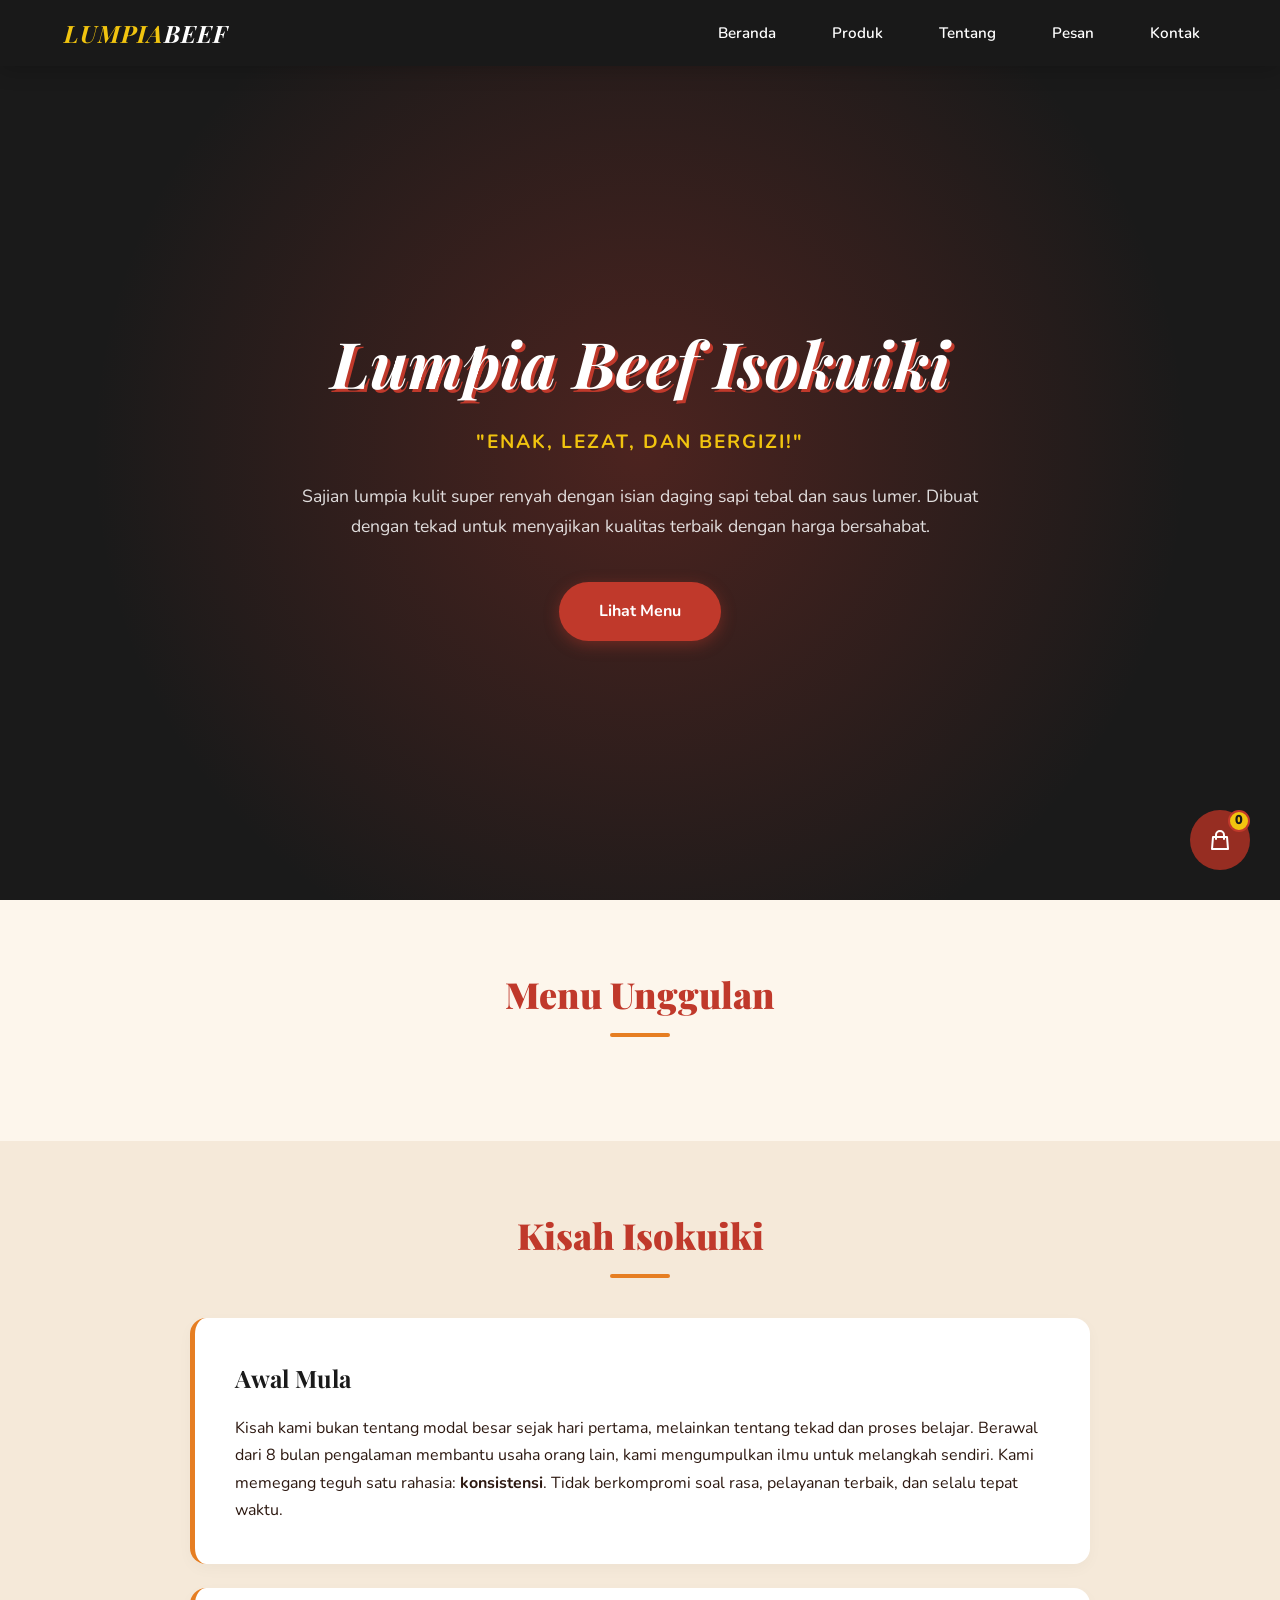
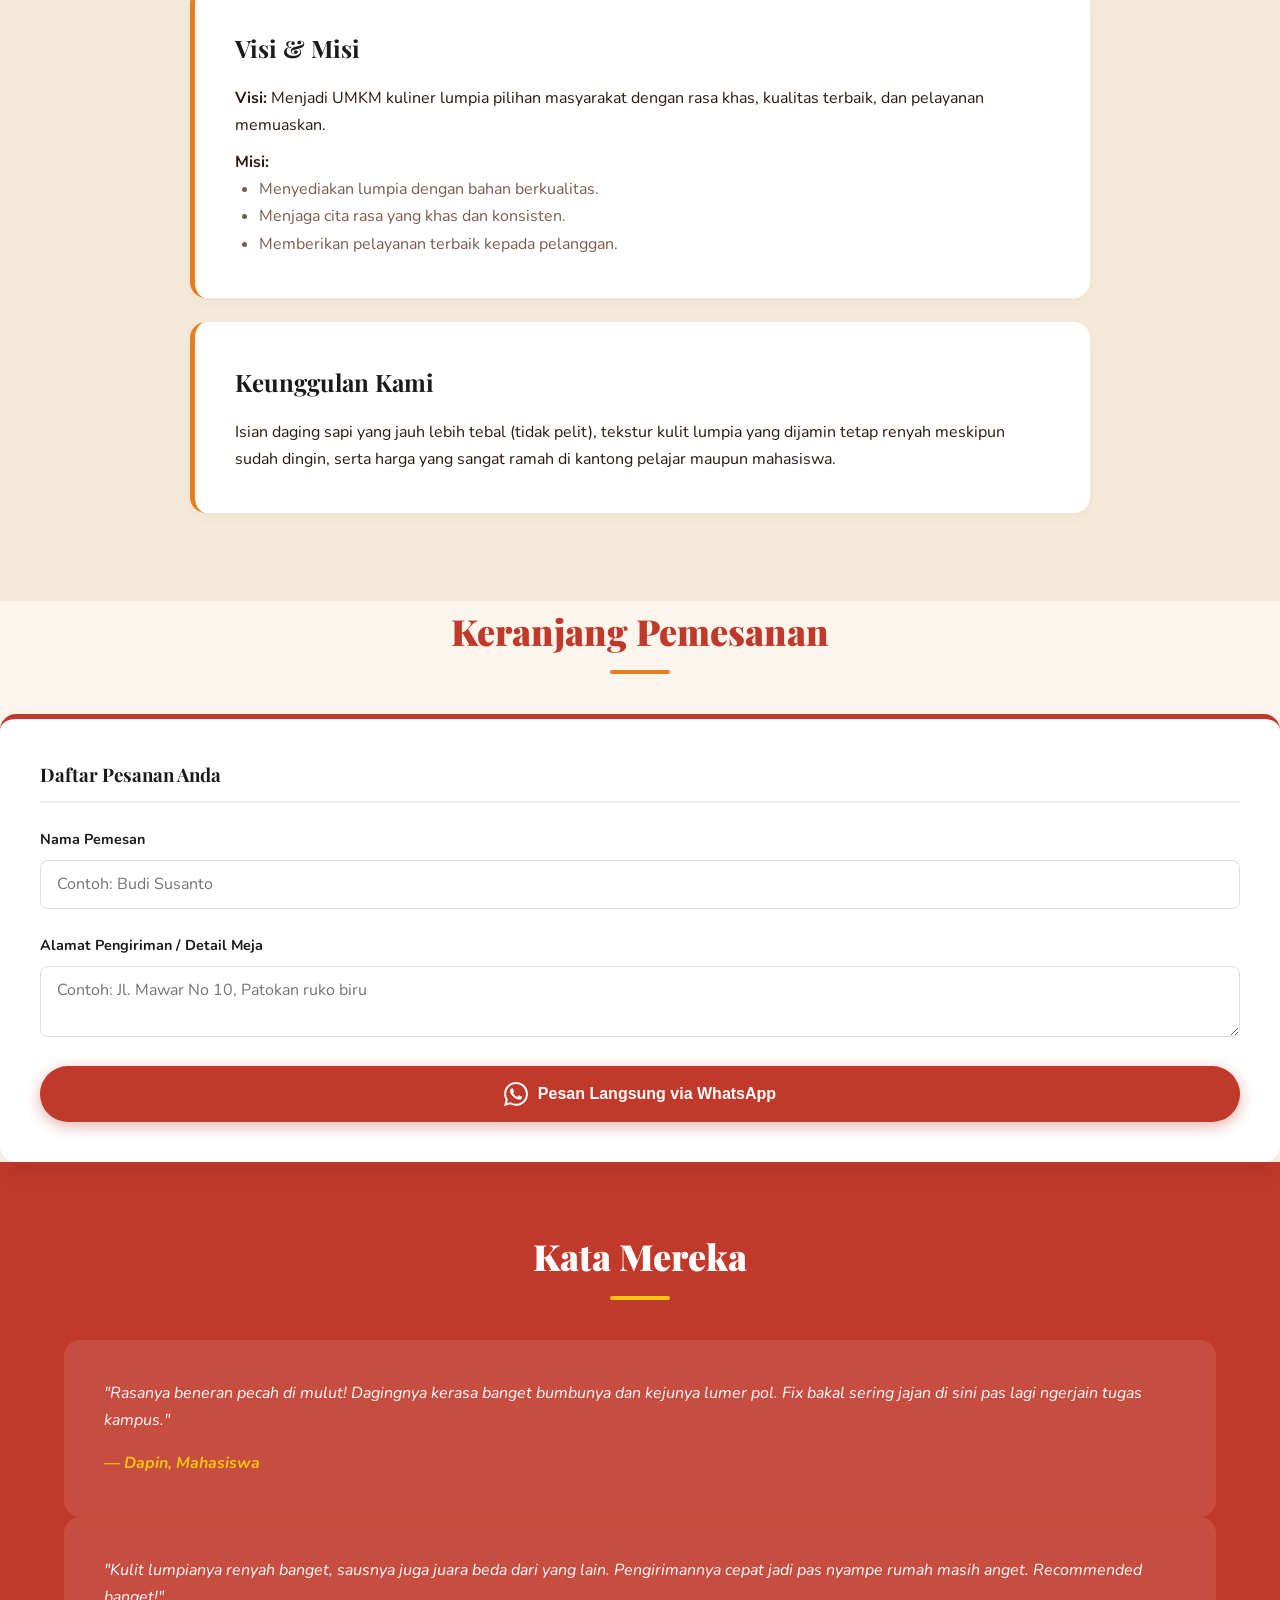
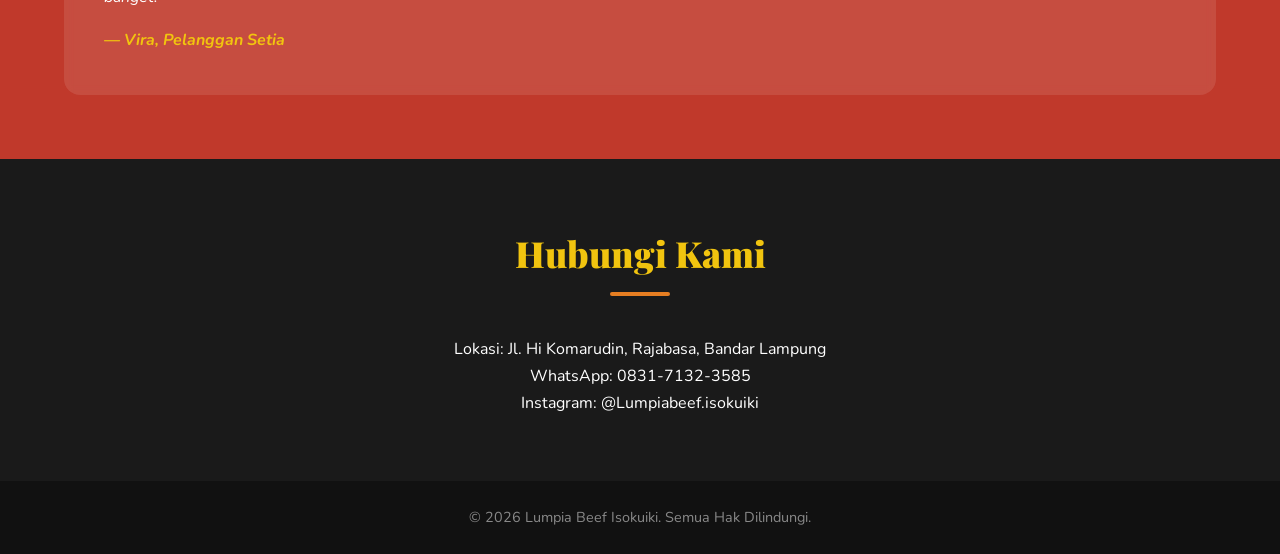
<file: lumpia_beef_isokuiki.html>
<!DOCTYPE html>
<html lang="id">
<head>
  <meta charset="UTF-8" />
  <meta name="viewport" content="width=device-width, initial-scale=1.0" />
  <title>Lumpia Beef Isokuiki | Enak, Lezat, Bergizi</title>

  <link href="https://fonts.googleapis.com/css2?family=Playfair+Display:ital,wght@0,700;0,900;1,700&family=Nunito:wght@400;600;700&display=swap" rel="stylesheet" />
  
  <!-- Memanggil file CSS -->
  <link rel="stylesheet" href="style.css" />
</head>
<body>
  
  <header id="header">
    <div class="logo">
      <h1>LUMPIA<span>BEEF</span></h1>
    </div>

    <nav id="navbar">
      <ul>
        <li><a href="#beranda">Beranda</a></li>
        <li><a href="#produk">Produk</a></li>
        <li><a href="#tentang">Tentang</a></li>
        <li><a href="#pemesanan">Pesan</a></li>
        <li><a href="#kontak">Kontak</a></li>
      </ul>
    </nav>
  </header>

  <section id="beranda">
    <h2>Lumpia Beef Isokuiki</h2>
    <h3>"ENAK, LEZAT, DAN BERGIZI!"</h3>
    <p>
      Sajian lumpia kulit super renyah dengan isian daging sapi tebal dan saus
      lumer. Dibuat dengan tekad untuk menyajikan kualitas terbaik dengan
      harga bersahabat.
    </p>
    <div>
      <a href="#produk" class="btn-primary">Lihat Menu</a>
    </div>
  </section>

  <section id="produk">
    <h2 class="section-title">Menu Unggulan</h2>
    <!-- Produk akan dirender oleh JavaScript agar terhubung dengan keranjang -->
    <div class="produk-grid" id="produk-container">
       <!-- JS Rendering -->
    </div>
  </section>

  <section id="tentang">
    <div class="tentang-container">
      <h2 class="section-title">Kisah Isokuiki</h2>
      <div class="card-info">
        <h3>Awal Mula</h3>
        <p>
          Kisah kami bukan tentang modal besar sejak hari pertama, melainkan
          tentang tekad dan proses belajar. Berawal dari 8 bulan pengalaman
          membantu usaha orang lain, kami mengumpulkan ilmu untuk melangkah
          sendiri. Kami memegang teguh satu rahasia:
          <strong>konsistensi</strong>. Tidak berkompromi soal rasa, pelayanan
          terbaik, dan selalu tepat waktu.
        </p>
      </div>

      <div class="card-info">
        <h3>Visi & Misi</h3>
        <p>
          <strong>Visi:</strong> Menjadi UMKM kuliner lumpia pilihan
          masyarakat dengan rasa khas, kualitas terbaik, dan pelayanan
          memuaskan.
        </p>
        <p style="margin-top: 10px"><strong>Misi:</strong></p>
        <ul>
          <li>Menyediakan lumpia dengan bahan berkualitas.</li>
          <li>Menjaga cita rasa yang khas dan konsisten.</li>
          <li>Memberikan pelayanan terbaik kepada pelanggan.</li>
        </ul>
      </div>

      <div class="card-info">
        <h3>Keunggulan Kami</h3>
        <p>
          Isian daging sapi yang jauh lebih tebal (tidak pelit), tekstur kulit
          lumpia yang dijamin tetap renyah meskipun sudah dingin, serta harga
          yang sangat ramah di kantong pelajar maupun mahasiswa.
        </p>
      </div>
    </div>
  </section>

  <!-- Form Pemesanan (Keranjang Belanja Interaktif) -->
  <section id="pemesanan">
    <h2 class="section-title">Keranjang Pemesanan</h2>
    <div class="form-container">
      
      <h3 style="font-family: var(--font-heading); color: var(--color-dark); border-bottom: 2px solid #eee; padding-bottom: 10px; margin-bottom: 15px;">Daftar Pesanan Anda</h3>
      
      <!-- Tempat Item Keranjang -->
      <div id="cart-items-container">
        <!-- Akan diisi oleh JS -->
      </div>

      <!-- Ringkasan Biaya -->
      <div class="cart-summary" id="cart-summary" style="display: none;">
        <div class="summary-row">
          <span>Subtotal</span>
          <span id="summary-subtotal">Rp 0</span>
        </div>
        <div class="summary-row">
          <span>Ongkos Kirim (Estimasi)</span>
          <span>Menyesuaikan WA</span>
        </div>
        <div class="summary-row total">
          <span>Total Estimasi</span>
          <span id="summary-total">Rp 0</span>
        </div>

        <p style="text-align: center; color: var(--color-primary); font-size: 0.85rem; font-weight: bold; margin-top: 15px;">
          *Wajib memesan minimal 2 produk untuk diproses!
        </p>
      </div>

      <!-- Data Diri Form -->
      <div class="form-group">
        <label for="nama_pemesan">Nama Pemesan</label>
        <input type="text" id="nama_pemesan" class="form-control" placeholder="Contoh: Budi Susanto" />
      </div>

      <div class="form-group">
        <label for="alamat_pemesan">Alamat Pengiriman / Detail Meja</label>
        <textarea id="alamat_pemesan" class="form-control" placeholder="Contoh: Jl. Mawar No 10, Patokan ruko biru"></textarea>
      </div>

      <button onclick="prosesCheckout()" class="btn-primary pesan-wa-btn">
        <svg style="width: 24px; height: 24px;" viewBox="0 0 24 24" fill="currentColor">
          <path d="M17.472 14.382c-.297-.149-1.758-.867-2.03-.967-.273-.099-.471-.148-.67.15-.197.297-.767.966-.94 1.164-.173.199-.347.223-.644.075-.297-.15-1.255-.463-2.39-1.475-.883-.788-1.48-1.761-1.653-2.059-.173-.297-.018-.458.13-.606.134-.133.298-.347.446-.52.149-.174.198-.298.298-.497.099-.198.05-.371-.025-.52-.075-.149-.669-1.612-.916-2.207-.242-.579-.487-.5-.669-.51a12.8 12.8 0 0 0-.57-.01c-.198 0-.52.074-.792.372-.272.297-1.04 1.016-1.04 2.479 0 1.462 1.065 2.875 1.213 3.074.149.198 2.096 3.2 5.077 4.487.709.306 1.262.489 1.694.625.712.227 1.36.195 1.871.118.571-.085 1.758-.719 2.006-1.413.248-.694.248-1.289.173-1.413-.074-.124-.272-.198-.57-.347m-5.421 7.403h-.004a9.87 9.87 0 0 1-5.031-1.378l-.361-.214-3.741.982.998-3.648-.235-.374a9.86 9.86 0 0 1-1.51-5.26c.001-5.45 4.436-9.884 9.888-9.884 2.64 0 5.122 1.03 6.988 2.898a9.825 9.825 0 0 1 2.893 6.994c-.003 5.45-4.437 9.884-9.885 9.884m8.413-18.297A11.815 11.815 0 0 0 12.05 0C5.495 0 .16 5.335.157 11.892c0 2.096.547 4.142 1.588 5.945L.057 24l6.305-1.654a11.882 11.882 0 0 0 5.683 1.448h.005c6.554 0 11.89-5.335 11.893-11.893a11.821 11.821 0 0 0-3.48-8.413Z"/>
        </svg>
        Pesan Langsung via WhatsApp
      </button>
    </div>
  </section>

  <section id="ulasan">
    <h2 class="section-title">Kata Mereka</h2>
    <div class="ulasan-grid">
      <blockquote>
        <p>
          "Rasanya beneran pecah di mulut! Dagingnya kerasa banget bumbunya
          dan kejunya lumer pol. Fix bakal sering jajan di sini pas lagi
          ngerjain tugas kampus."
        </p>
        <cite>— Dapin, Mahasiswa</cite>
      </blockquote>
      <blockquote>
        <p>
          "Kulit lumpianya renyah banget, sausnya juga juara beda dari yang
          lain. Pengirimannya cepat jadi pas nyampe rumah masih anget.
          Recommended banget!"
        </p>
        <cite>— Vira, Pelanggan Setia</cite>
      </blockquote>
    </div>
  </section>

  <section id="kontak">
    <h2 class="section-title">Hubungi Kami</h2>
    <div class="contact-info">
      <p>Lokasi: Jl. Hi Komarudin, Rajabasa, Bandar Lampung</p>
      <p>WhatsApp: <a href="https://wa.me/6283171323585" target="_blank">0831-7132-3585</a></p>
      <p>Instagram: <a href="https://www.instagram.com/lumpiabeef.isokuiki/" target="_blank">@Lumpiabeef.isokuiki</a></p>
    </div>
  </section>

  <footer>
    <p>&copy; 2026 Lumpia Beef Isokuiki. Semua Hak Dilindungi.</p>
  </footer>

  <!-- Floating Cart Icon -->
  <a href="#pemesanan" class="floating-cart">
    <svg style="width: 24px; height: 24px;" fill="none" stroke="currentColor" viewBox="0 0 24 24"><path stroke-linecap="round" stroke-linejoin="round" stroke-width="2" d="M16 11V7a4 4 0 00-8 0v4M5 9h14l1 12H4L5 9z"/></svg>
    <div class="cart-badge" id="cart-badge">0</div>
  </a>

  <!-- Toast Notification -->
  <div id="toast">Item ditambahkan ke keranjang!</div>

  <!-- Memanggil file JavaScript -->
  <script src="script.js"></script>
</body>
</html>
</file>
<file: style.css>
:root {
  --color-primary: #c0392b;
  --color-primary-dark: #962d22;
  --color-secondary: #e67e22;
  --color-accent: #f1c40f;

  --color-dark: #1a1a1a;
  --color-light: #fdf6ec;
  --color-light-alt: #f5e9d9;
  --color-text: #2c1810;
  --color-text-muted: #7a5c4e;
  --color-white: #ffffff;

  --font-heading: "Playfair Display", Georgia, serif;
  --font-body: "Nunito", "Segoe UI", sans-serif;

  --space-xs: 0.5rem;
  --space-sm: 1rem;
  --space-md: 1.5rem;
  --space-lg: 2.5rem;
  --space-xl: 4rem;

  --radius-sm: 8px;
  --radius-md: 16px;
  --radius-lg: 24px;
  --transition: 0.3s ease;
}

* {
  scroll-behavior: smooth;
  margin: 0;
  padding: 0;
  box-sizing: border-box;
}

html {
  scroll-behavior: smooth;
}

body {
  font-family: var(--font-body);
  color: var(--color-text);
  background-color: var(--color-light);
  line-height: 1.7;
}

section {
  scroll-margin-top: 80px;
}

img {
  max-width: 100%;
  display: block;
  border-radius: var(--radius-sm);
}

a {
  text-decoration: none;
  color: inherit;
}

ul {
  list-style: none;
}

.section-title {
  font-family: var(--font-heading);
  font-size: 2.25rem;
  font-weight: 900;
  color: var(--color-primary);
  text-align: center;
  margin-bottom: var(--space-lg);
  position: relative;
}

.section-title::after {
  content: "";
  display: block;
  width: 60px;
  height: 4px;
  background-color: var(--color-secondary);
  border-radius: 2px;
  margin: var(--space-xs) auto 0;
}

header {
  position: fixed;
  top: 0;
  left: 0;
  right: 0;
  z-index: 1000;
  display: flex;
  align-items: center;
  justify-content: space-between;
  padding: 0.8rem 5%;
  background-color: rgba(26, 26, 26, 0.98);
  backdrop-filter: blur(10px);
  box-shadow: 0 4px 20px rgba(0, 0, 0, 0.2);
}

.logo {
  display: flex;
  gap: 15px;
}

.logo h1 {
  font-family: var(--font-heading);
  font-size: 1.5rem;
  font-style: italic;
  color: var(--color-accent);
  letter-spacing: 1px;
}

.logo h1 span {
  color: var(--color-white);
}

.header-logo {
  height: 55px;
  width: auto;
  transition: transform 0.3s ease;
  filter: drop-shadow(0 2px 4px rgba(0, 0, 0, 0.4));
}

.header-logo:hover {
  transform: scale(1.08) rotate(-5deg);
}

nav ul {
  display: flex;
  gap: var(--space-md);
}

nav a {
  color: var(--color-white);
  font-weight: 600;
  font-size: 0.95rem;
  padding: 0.5rem 1rem;
  border-radius: var(--radius-sm);
  transition: var(--transition);
}

nav a:hover,
nav a:focus {
  background-color: var(--color-primary);
}

/* --- TOMBOL & MENU HAMBURGER (MOBILE) --- */
.hamburger-btn {
  display: none;
  flex-direction: column;
  gap: 5px;
  background: transparent;
  border: none;
  cursor: pointer;
  z-index: 1001;
}

.hamburger-btn span {
  width: 28px;
  height: 3px;
  background-color: var(--color-white);
  border-radius: 3px;
  transition: all 0.3s ease;
}

.hamburger-btn.active span:nth-child(1) {
  transform: translateY(8px) rotate(45deg);
}
.hamburger-btn.active span:nth-child(2) {
  opacity: 0;
}
.hamburger-btn.active span:nth-child(3) {
  transform: translateY(-8px) rotate(-45deg);
}

@media (max-width: 768px) {
  .hamburger-btn {
    display: flex;
  }
  nav {
    position: fixed;
    top: 0;
    right: -100%;
    width: 75%;
    max-width: 300px;
    height: 100vh;
    background-color: rgba(26, 26, 26, 0.98);
    backdrop-filter: blur(10px);
    display: flex;
    align-items: center;
    justify-content: center;
    transition: right 0.4s cubic-bezier(0.68, -0.55, 0.265, 1.55);
    z-index: 1000;
    box-shadow: -5px 0 20px rgba(0, 0, 0, 0.5);
  }
  nav.active {
    right: 0;
  }
  nav ul {
    flex-direction: column;
    gap: 2rem;
    text-align: center;
  }
  nav a {
    font-size: 1.2rem;
    padding: 1rem 2rem;
    display: block;
  }
}

@keyframes fadeInSlideUp {
  from {
    opacity: 0;
    transform: translateY(40px);
  }
  to {
    opacity: 1;
    transform: translateY(0);
  }
}

#beranda {
  min-height: 100vh;
  display: flex;
  flex-direction: column;
  align-items: center;
  justify-content: center;
  text-align: center;
  padding: 100px 5% 50px;
  background-color: var(--color-dark);
  background-image: radial-gradient(
    circle at center,
    rgba(192, 57, 43, 0.3) 0%,
    transparent 70%
  );
  color: var(--color-white);
}

.hero-logo-wrapper {
  opacity: 0;
  animation: fadeInSlideUp 1s ease-out forwards;
  animation-delay: 0.1s;
}

@keyframes floatHeroLogo {
  0% {
    transform: translateY(0) scale(1);
    filter: drop-shadow(0 10px 15px rgba(0, 0, 0, 0.6));
  }
  50% {
    transform: translateY(-15px) scale(1.03);
    filter: drop-shadow(0 25px 25px rgba(0, 0, 0, 0.3));
  }
  100% {
    transform: translateY(0) scale(1);
    filter: drop-shadow(0 10px 15px rgba(0, 0, 0, 0.6));
  }
}

.hero-logo {
  width: 260px;
  max-width: 70vw;
  margin-bottom: 1.5rem;
  animation: floatHeroLogo 4s ease-in-out infinite;
}

#beranda h2 {
  font-family: var(--font-heading);
  font-size: clamp(2.5rem, 5vw, 4rem);
  font-style: italic;
  text-shadow: 3px 3px 0 var(--color-primary);
  margin-bottom: 0.5rem;
  opacity: 0;
  animation: fadeInSlideUp 1s ease-out forwards;
  animation-delay: 0.2s;
}

#beranda h3 {
  color: var(--color-accent);
  letter-spacing: 2px;
  margin-bottom: var(--space-md);
  font-size: 1.2rem;
  opacity: 0;
  animation: fadeInSlideUp 1s ease-out forwards;
  animation-delay: 0.4s;
}

#beranda p {
  max-width: 700px;
  color: rgba(255, 255, 255, 0.85);
  font-size: 1.1rem;
  margin-bottom: var(--space-lg);
  opacity: 0;
  animation: fadeInSlideUp 1s ease-out forwards;
  animation-delay: 0.6s;
}

#beranda div {
  opacity: 0;
  animation: fadeInSlideUp 1s ease-out forwards;
  animation-delay: 0.8s;
}

.btn-primary {
  display: inline-block;
  background-color: var(--color-primary);
  color: var(--color-white);
  font-weight: 700;
  padding: 1rem 2.5rem;
  border-radius: 50px;
  box-shadow: 0 4px 15px rgba(192, 57, 43, 0.4);
  transition:
    background-color 0.4s ease,
    transform 0.3s ease,
    box-shadow 0.3s ease,
    color 0.4s ease;
  border: none;
  cursor: pointer;
  font-size: 1rem;
  text-align: center;
}

.btn-primary:hover {
  background-color: var(--color-accent);
  color: var(--color-dark);
  transform: translateY(-4px) scale(1.05);
  box-shadow: 0 10px 25px rgba(241, 196, 15, 0.5);
}

/* ============================================== */
/* --- TATA LETAK BARU: PRODUK & PESANAN MENYATU --- */
/* ============================================== */
#produk {
  padding: var(--space-xl) 5%;
  background-color: var(--color-light);
}

.produk-layout {
  max-width: 1200px;
  margin: 0 auto;
  display: grid;
  grid-template-columns: 1.8fr 1.2fr;
  gap: 2.5rem;
  align-items: start;
}

.produk-grid {
  display: grid;
  grid-template-columns: repeat(auto-fill, minmax(240px, 1fr));
  gap: var(--space-md);
}

@media (max-width: 992px) {
  .produk-layout {
    grid-template-columns: 1fr;
  }
}

.produk-card {
  background: var(--color-white);
  border-radius: var(--radius-md);
  overflow: hidden;
  box-shadow: 0 10px 30px rgba(0, 0, 0, 0.05);
  transition: var(--transition);
  display: flex;
  flex-direction: column;
}

.produk-card:hover {
  transform: translateY(-10px) scale(1.03);
  box-shadow: 0 20px 40px rgba(192, 57, 43, 0.2);
  z-index: 1;
}

.produk-img-wrapper {
  width: 100%;
  aspect-ratio: 4/3;
  background: radial-gradient(circle, #ffffff 40%, var(--color-light) 100%);
  overflow: hidden;
  display: flex;
  align-items: center;
  justify-content: center;
  position: relative;
  border-bottom: 3px solid var(--color-secondary);
  box-shadow: inset 0 -8px 16px rgba(0, 0, 0, 0.03);
}

.produk-img-wrapper img {
  width: 90%;
  height: 90%;
  object-fit: contain;
  border-radius: var(--radius-sm);
  filter: drop-shadow(0 6px 10px rgba(44, 24, 16, 0.18));
  transition: transform 0.5s cubic-bezier(0.165, 0.84, 0.44, 1);
}

.produk-card:hover .produk-img-wrapper img {
  transform: scale(1.06);
}

.img-placeholder {
  font-size: 4rem;
  opacity: 0.5;
  display: none;
}

.produk-info {
  padding: var(--space-md);
  flex-grow: 1;
  display: flex;
  flex-direction: column;
}

.produk-info h3 {
  font-family: var(--font-heading);
  font-size: 1.3rem;
  color: var(--color-dark);
  margin-bottom: 0.5rem;
}

.produk-info p {
  font-size: 0.9rem;
  color: var(--color-text-muted);
  margin-bottom: 1rem;
  flex-grow: 1;
}

.produk-price {
  font-weight: 800;
  color: var(--color-primary);
  font-size: 1.2rem;
  margin-bottom: 1rem;
}

.btn-outline {
  display: block;
  text-align: center;
  width: 100%;
  padding: 0.7rem;
  border: 2px solid var(--color-primary);
  border-radius: var(--radius-sm);
  color: var(--color-primary);
  background: transparent;
  font-weight: bold;
  cursor: pointer;
  transition:
    background-color 0.4s ease,
    color 0.4s ease,
    transform 0.3s ease;
}

.btn-outline:hover {
  background: var(--color-primary);
  color: var(--color-white);
  transform: translateY(-2px);
}

.form-container {
  background: var(--color-white);
  padding: var(--space-lg);
  border-radius: var(--radius-md);
  box-shadow: 0 10px 30px rgba(0, 0, 0, 0.08);
  border-top: 5px solid var(--color-primary);
  position: sticky;
  top: 100px;
}

.h3-form-container {
  font-family: var(--font-heading);
  color: var(--color-dark);
  border-bottom: 2px solid #eee;
  padding-bottom: 10px;
  margin-bottom: 15px;
}

.h3-form-kontak {
  font-family: var(--font-heading);
  color: var(--color-dark);
  margin-bottom: 8px;
}

.p-form-kontak {
  color: var(--color-text-muted);
  font-size: 0.95rem;
  margin-bottom: 20px;
  border-bottom: 2px solid #eee;
  padding-bottom: 15px;
}
.p-wajib-dua {
  text-align: center;
  color: var(--color-primary);
  font-size: 0.85rem;
  font-weight: bold;
  margin-top: 15px;
}

.contact-form-container {
  background: var(--color-white);
  padding: 1.5rem;
  border-radius: var(--radius-md);
  box-shadow: 0 10px 30px rgba(0, 0, 0, 0.08);
  border-top: 5px solid var(--color-primary);
  max-width: 450px;
  margin: 3rem auto 0 auto;
  text-align: left;
}

@media (max-width: 992px) {
  .form-container {
    position: static;
  }
}

.cart-item {
  display: flex;
  justify-content: space-between;
  align-items: center;
  background: var(--color-light);
  padding: 10px 15px;
  border-radius: var(--radius-sm);
  margin-bottom: 10px;
  border: 1px solid #eee;
}

.cart-item-info h4 {
  font-size: 1rem;
  color: var(--color-dark);
  margin-bottom: 4px;
}

.cart-item-price {
  font-size: 0.85rem;
  color: var(--color-primary);
  font-weight: bold;
}

.cart-controls {
  display: flex;
  align-items: center;
  gap: 10px;
}

.cart-btn {
  background: var(--color-white);
  border: 1px solid #ddd;
  width: 28px;
  height: 28px;
  border-radius: 4px;
  cursor: pointer;
  font-weight: bold;
  color: var(--color-dark);
  transition: 0.2s;
}

.cart-btn:hover {
  background: var(--color-primary);
  color: white;
}

.cart-summary {
  margin-top: 20px;
  padding-top: 15px;
  border-top: 2px dashed #ccc;
}

.summary-row {
  display: flex;
  justify-content: space-between;
  margin-bottom: 8px;
  color: var(--color-text-muted);
  font-size: 0.95rem;
}

.summary-row.total {
  font-weight: 900;
  color: var(--color-primary);
  font-size: 1.2rem;
  margin-top: 10px;
  border-top: 1px solid #ddd;
  padding-top: 10px;
}

.form-group {
  margin-top: 1.5rem;
  margin-bottom: 1.2rem;
}

.form-group label {
  display: block;
  font-weight: bold;
  margin-bottom: 0.5rem;
  color: var(--color-dark);
  font-size: 0.9rem;
}

.form-control {
  width: 100%;
  padding: 0.8rem 1rem;
  border: 1px solid #ddd;
  border-radius: var(--radius-sm);
  font-family: inherit;
  font-size: 1rem;
  transition: var(--transition);
  background-color: var(--color-white);
}

.form-control:focus {
  outline: none;
  border-color: var(--color-primary);
  box-shadow: 0 0 0 3px rgba(192, 57, 43, 0.1);
}

.pesan-wa-btn {
  display: flex;
  justify-content: center;
  align-items: center;
  gap: 10px;
  width: 100%;
  margin-top: 20px;
}

.empty-cart-msg {
  text-align: center;
  color: var(--color-text-muted);
  font-style: italic;
  padding: 20px;
}

#tentang {
  padding: var(--space-xl) 5%;
  background-color: var(--color-light-alt);
}

.tentang-container {
  max-width: 900px;
  margin: 0 auto;
}

.card-info {
  background: var(--color-white);
  padding: var(--space-lg);
  border-radius: var(--radius-md);
  margin-bottom: var(--space-md);
  box-shadow: 0 5px 15px rgba(0, 0, 0, 0.03);
  border-left: 5px solid var(--color-secondary);
}

.card-info h3 {
  font-family: var(--font-heading);
  font-size: 1.5rem;
  margin-bottom: 1rem;
  color: var(--color-dark);
}

.card-info ul {
  padding-left: 1.5rem;
  list-style: disc;
  color: var(--color-text-muted);
}

#ulasan {
  padding: var(--space-xl) 5%;
  background-color: var(--color-primary);
  color: var(--color-white);
  text-align: center;
}

#ulasan .section-title {
  color: var(--color-white);
}
#ulasan .section-title::after {
  background-color: var(--color-accent);
}

.ulasan-slider {
  display: flex;
  gap: var(--space-md);
  overflow: hidden;
  max-width: 1200px;
  margin: 0 auto;
  padding: 10px 0;
  -webkit-mask-image: linear-gradient(
    to right,
    transparent,
    black 5%,
    black 95%,
    transparent
  );
  mask-image: linear-gradient(
    to right,
    transparent,
    black 5%,
    black 95%,
    transparent
  );
}

.ulasan-track {
  display: flex;
  gap: var(--space-md);
  flex-shrink: 0;
  animation: scrollMarquee 25s linear infinite;
}

.ulasan-slider:hover .ulasan-track {
  animation-play-state: paused;
}

.ulasan-card {
  width: 350px;
  flex-shrink: 0;
}

@keyframes scrollMarquee {
  0% {
    transform: translateX(0);
  }
  100% {
    transform: translateX(calc(-100% - var(--space-md)));
  }
}

blockquote {
  background: rgba(255, 255, 255, 0.1);
  padding: var(--space-lg);
  border-radius: var(--radius-md);
  backdrop-filter: blur(5px);
  text-align: left;
  height: 100%;
  display: flex;
  flex-direction: column;
  justify-content: space-between;
}

blockquote p {
  font-style: italic;
  margin-bottom: 1rem;
}

blockquote cite {
  font-weight: bold;
  color: var(--color-accent);
}

.floating-cart {
  position: fixed;
  bottom: 30px;
  right: 30px;
  background-color: var(--color-primary-dark);
  color: var(--color-white);
  width: 60px;
  height: 60px;
  border-radius: 50%;
  display: flex;
  align-items: center;
  justify-content: center;
  z-index: 999;
  cursor: pointer;
  transition: transform 0.3s ease;
}

.floating-cart:hover {
  transform: scale(1.1);
  background-color: var(--color-primary-dark);
  box-shadow: 0px 0px 20px 0px #c0392b;
}

.cart-badge {
  position: absolute;
  top: 0;
  right: 0;
  background-color: var(--color-accent);
  color: var(--color-dark);
  font-size: 0.8rem;
  font-weight: 900;
  width: 22px;
  height: 22px;
  border-radius: 50%;
  display: flex;
  align-items: center;
  justify-content: center;
  border: 2px solid var(--color-primary);
}

/* --- TOMBOL SCROLL TO TOP --- */
.scroll-top-btn {
  position: fixed;
  bottom: 105px;
  right: 30px;
  width: 60px;
  height: 60px;
  background: linear-gradient(135deg, var(--color-primary-dark));
  color: var(--color-white);
  border: none;
  border-radius: 50%;
  cursor: pointer;
  display: flex;
  align-items: center;
  justify-content: center;
  box-shadow: 0 4px 15px #c0392b(192, 57, 43, 0.4);
  opacity: 0;
  visibility: hidden;
  transition: all 0.4s cubic-bezier(0.68, -0.55, 0.265, 1.55);
  z-index: 998;
}

.scroll-top-btn.show {
  opacity: 1;
  visibility: visible;
  transform: translateY(0);
}

.scroll-top-btn:hover {
  transform: translateY(-8px) scale(1.1);
  box-shadow: 0 8px 25px rgba(192, 57, 43, 0.6);
}

.scroll-top-btn svg {
  animation: floatUp 2s infinite ease-in-out;
}

@keyframes floatUp {
  0%,
  100% {
    transform: translateY(0);
  }
  50% {
    transform: translateY(-4px);
  }
}

/* --- VALIDASI FORMULIR KONTAK --- */
.error-msg {
  color: #e74c3c;
  font-size: 0.85rem;
  margin-top: 5px;
  display: none;
  font-weight: bold;
}

.success-msg {
  background-color: #d4edda;
  color: #155724;
  padding: 15px;
  border-radius: var(--radius-sm);
  margin-top: 20px;
  text-align: center;
  font-weight: bold;
  display: none;
  border: 1px solid #c3e6cb;
}

#toast {
  visibility: hidden;
  min-width: 250px;
  background-color: var(--color-dark);
  color: #fff;
  text-align: center;
  border-radius: var(--radius-sm);
  padding: 16px;
  position: fixed;
  z-index: 1001;
  left: 50%;
  bottom: 30px;
  transform: translateX(-50%);
  font-size: 0.9rem;
  box-shadow: 0 4px 10px rgba(0, 0, 0, 0.3);
  opacity: 0;
  transition:
    opacity 0.5s,
    bottom 0.5s;
}

#toast.show {
  visibility: visible;
  opacity: 1;
  bottom: 50px;
}

#kontak {
  padding: var(--space-xl) 5%;
  background-color: var(--color-dark);
  color: var(--color-white);
  text-align: center;
}

#kontak .section-title {
  color: var(--color-accent);
}

/* Layout Kontak Baru (Side-by-side) */
.kontak-layout {
  max-width: 1100px;
  margin: 3rem auto 0;
  display: grid;
  grid-template-columns: 1fr 1fr;
  gap: 4rem;
  align-items: center;
  text-align: left;
}

/* Responsif: Menjadi atas-bawah di layar kecil/HP */
@media (max-width: 768px) {
  .kontak-layout {
    grid-template-columns: 1fr;
    gap: 3rem;
  }
}

.contact-info-wrapper h3 {
  font-family: var(--font-heading);
  font-size: 2rem;
  color: var(--color-white);
  margin-bottom: 1rem;
}

.kontak-desc {
  color: rgba(255, 255, 255, 0.8);
  margin-bottom: 2rem;
  line-height: 1.8;
  font-size: 1.05rem;
}

.contact-details {
  display: flex;
  flex-direction: column;
  gap: 1.5rem;
}

.detail-item {
  display: flex;
  align-items: flex-start;
  gap: 15px;
}

.detail-item .icon {
  background: rgba(255, 255, 255, 0.05);
  width: 55px;
  height: 55px;
  display: flex;
  align-items: center;
  justify-content: center;
  border-radius: 50%;
  border: 1px solid rgba(241, 196, 15, 0.3);
  color: var(--color-accent);
}

.detail-item .icon svg {
  width: 26px;
  height: 26px;
}

.detail-item strong {
  display: block;
  color: var(--color-accent);
  font-size: 1.1rem;
  margin-bottom: 5px;
}

.detail-item p,
.detail-item a {
  color: rgba(255, 255, 255, 0.9);
  font-size: 1rem;
  transition: var(--transition);
  text-decoration: none;
}

.detail-item a:hover {
  color: var(--color-accent);
  text-decoration: underline;
}

.contact-form-container {
  background: var(--color-white);
  padding: 2.5rem;
  border-radius: var(--radius-md);
  box-shadow: 0 15px 40px rgba(0, 0, 0, 0.4);
  border-top: 5px solid var(--color-primary);
  width: 100%;
}

footer {
  background: #111;
  color: rgba(255, 255, 255, 0.5);
  text-align: center;
  padding: 1.5rem;
  font-size: 0.9rem;
}
</file>
